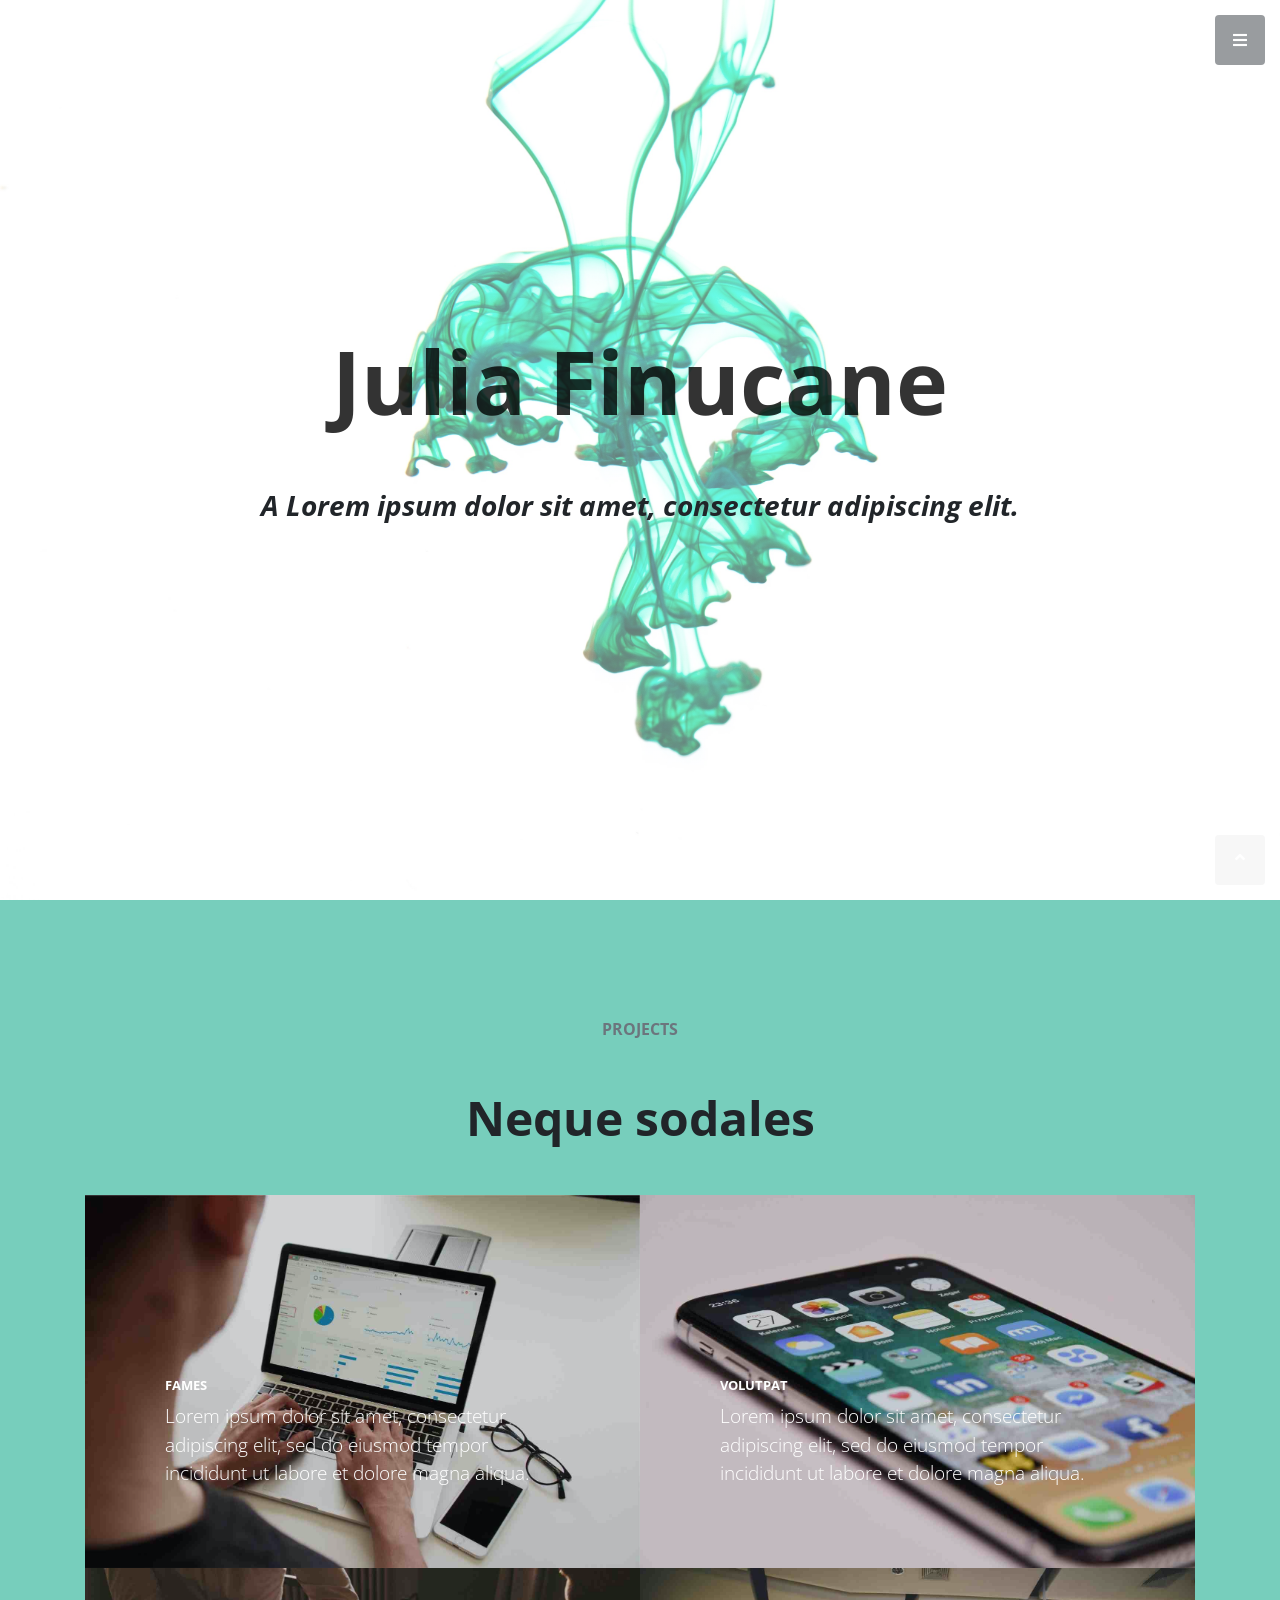
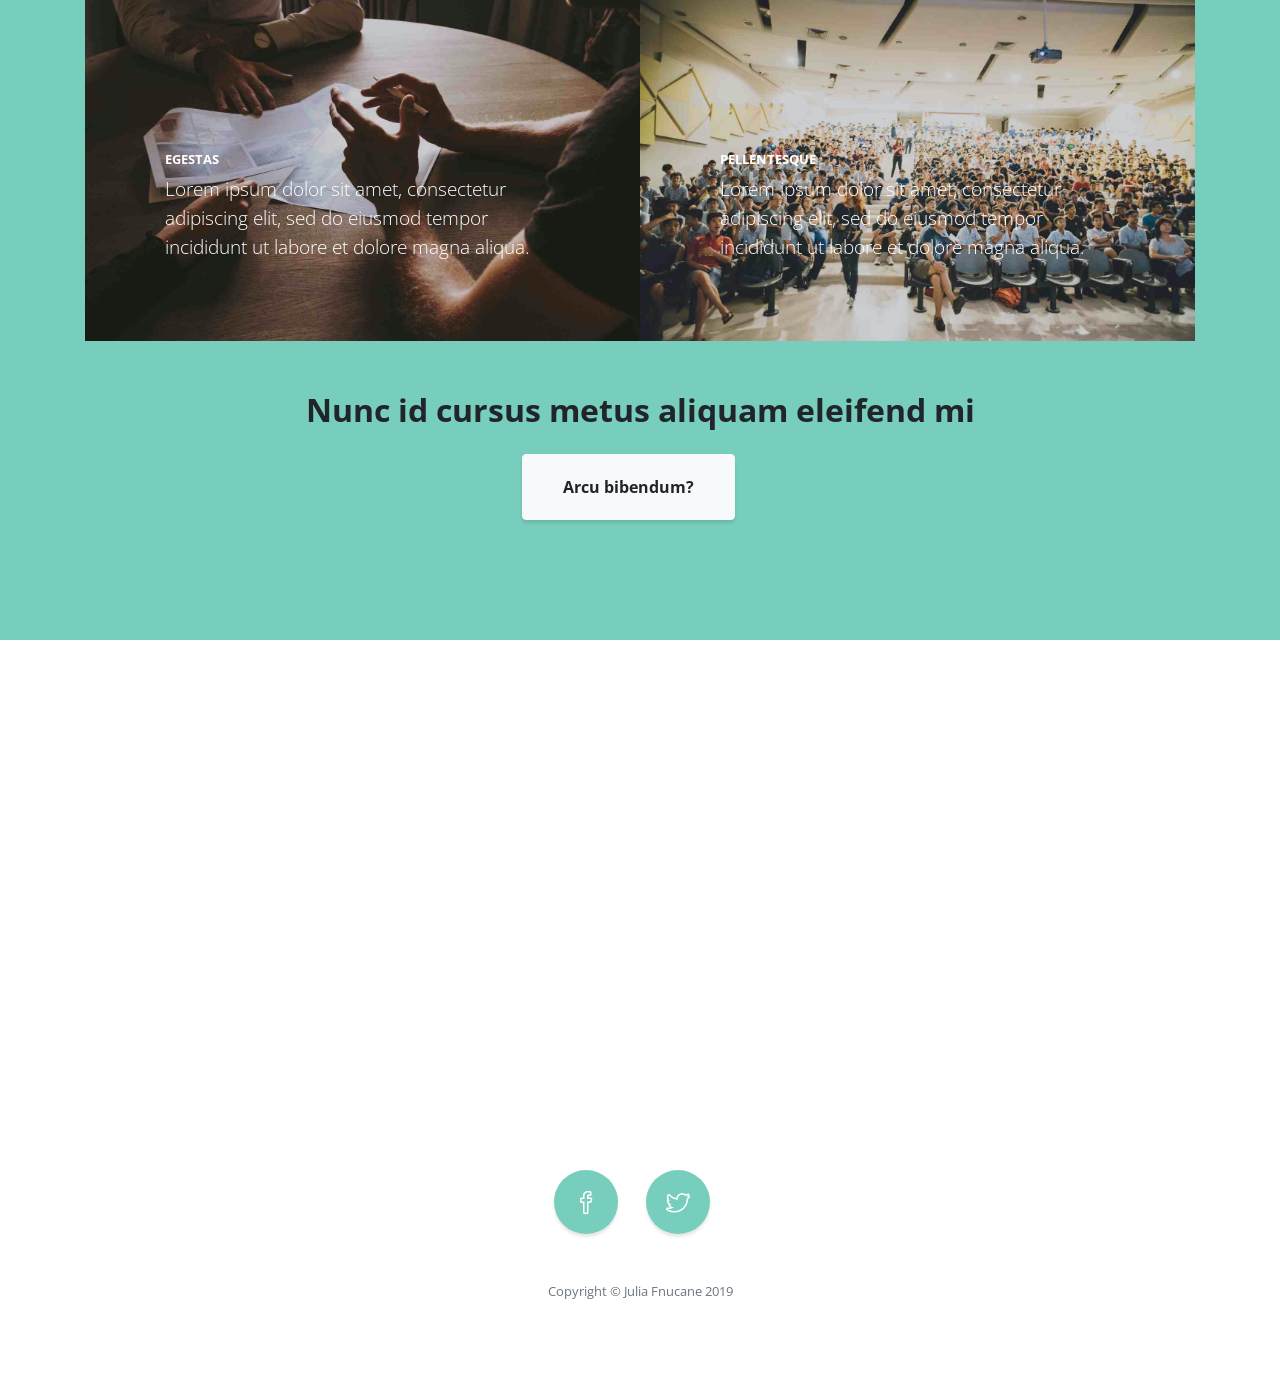
<file: index.html>
<!DOCTYPE html>
<html lang="en">

<head>

  <meta charset="utf-8">
  <meta name="viewport" content="width=device-width, initial-scale=1, shrink-to-fit=no">
  <meta name="description" content="">
  <meta name="author" content="">

  <title>Julia Finucane Portfolio</title>

  <!-- Bootstrap Core CSS -->
  <link href="vendor/bootstrap/css/bootstrap.min.css" rel="stylesheet">

  <!-- Custom Fonts -->
  <link href="vendor/fontawesome-free/css/all.min.css" rel="stylesheet" type="text/css">
  <link href="https://fonts.googleapis.com/css?family=Source+Sans+Pro:300,400,700,300italic,400italic,700italic" rel="stylesheet" type="text/css">
  <link href="vendor/simple-line-icons/css/simple-line-icons.css" rel="stylesheet">

  <!-- Custom CSS -->
  <link href="css/stylish-portfolio.min.css" rel="stylesheet">

  <style>
@import url('https://fonts.googleapis.com/css?family=Open+Sans+Condensed:300&display=swap');
</style>

</head>

<body id="page-top">

  <!-- Navigation -->
  <a class="menu-toggle rounded" href="#">
    <i class="fas fa-bars"></i>
  </a>
  <nav id="sidebar-wrapper">
    <ul class="sidebar-nav">
      <li class="sidebar-brand">
        <a class="js-scroll-trigger" href="#page-top">Home</a>
      </li>
      <li class="sidebar-nav-item">
        <a class="js-scroll-trigger" href="#page-top">Home</a>
      </li>
      <li class="sidebar-nav-item">
        <a class="js-scroll-trigger" href="#projects">Projects</a>
      </li>
      <li class="sidebar-nav-item">
        <a class="js-scroll-trigger" href="#contact">Contact</a>
      </li>
    </ul>
  </nav>

  <!-- Header -->
  <header class="masthead d-flex">
    <div class="container text-center my-auto">
      <h1 class="mb-1">Julia Finucane</h1>
      <h3 class="mb-5">
        <em>A Lorem ipsum dolor sit amet,
          consectetur adipiscing elit.</em>
      </h3>
    <div class="overlay"></div>
  </header>


  <!-- Projects -->
  <section class="content-section" id="projects">
    <div class="container">
      <div class="content-section-heading text-center">
        <h3 class="text-secondary mb-0">Projects</h3>
        <h2 class="mb-5">Neque sodales</h2>
      </div>
      <div class="row no-gutters">
        <div class="col-lg-6">
          <a class="portfolio-item" href="#">
            <span class="caption">
              <span class="caption-content">
                <h2>Fames</h2>
                <p class="mb-0">Lorem ipsum dolor sit amet, consectetur adipiscing elit, sed do eiusmod tempor incididunt ut labore et dolore magna aliqua.</p>
              </span>
            </span>
            <img class="img-fluid" src="img/portfolio-1.jpg" alt="">
          </a>
        </div>
        <div class="col-lg-6">
          <a class="portfolio-item" href="#">
            <span class="caption">
              <span class="caption-content">
                <h2>Volutpat</h2>
                <p class="mb-0">Lorem ipsum dolor sit amet, consectetur adipiscing elit, sed do eiusmod tempor incididunt ut labore et dolore magna aliqua.</p>
              </span>
            </span>
            <img class="img-fluid" src="img/portfolio-2.jpg" alt="">
          </a>
        </div>
        <div class="col-lg-6">
          <a class="portfolio-item" href="#">
            <span class="caption">
              <span class="caption-content">
                <h2>Egestas</h2>
                <p class="mb-0">Lorem ipsum dolor sit amet, consectetur adipiscing elit, sed do eiusmod tempor incididunt ut labore et dolore magna aliqua.</p>
              </span>
            </span>
            <img class="img-fluid" src="img/portfolio-3.jpg" alt="">
          </a>
        </div>
        <div class="col-lg-6">
          <a class="portfolio-item" href="#">
            <span class="caption">
              <span class="caption-content">
                <h2>Pellentesque</h2>
                <p class="mb-0">Lorem ipsum dolor sit amet, consectetur adipiscing elit, sed do eiusmod tempor incididunt ut labore et dolore magna aliqua.</p>
              </span>
            </span>
            <img class="img-fluid" src="img/portfolio-4.jpg" alt="">
          </a>
        </div>
      </div>
    </div>
    <div class="container text-center">
      <h2 class="mb-4">Nunc id cursus metus aliquam eleifend mi</h2>
      <a href="https://giphy.com/gifs/3ornjSZp9jUtEFlsL6/fullscreen"
      target="_blank"
      class="btn btn-xl btn-light mr-4">Arcu bibendum?</a>
    </div>
  </section>

  <!-- Map -->
  <section id="contact" class="map">
    <iframe width="100%" height="100%" frameborder="0" scrolling="no" marginheight="0" marginwidth="0" src="https://www.google.com/maps/embed?pb=!1m14!1m8!1m3!1d8136.848868823616!2d18.0581441!3d59.3461053!3m2!1i1024!2i768!4f13.1!3m3!1m2!1s0x0%3A0xe531e25988e5948e!2sMedieinstitutet!5e0!3m2!1sen!2sse!4v1567956044435!5m2!1sen!2sse"></iframe>
    <br />
    <small>
      <a href="https://maps.google.com/maps?f=q&amp;source=embed&amp;hl=en&amp;geocode=&amp;q=Twitter,+Inc.,+Market+Street,+San+Francisco,+CA&amp;aq=0&amp;oq=twitter&amp;sll=28.659344,-81.187888&amp;sspn=0.128789,0.264187&amp;ie=UTF8&amp;hq=Twitter,+Inc.,+Market+Street,+San+Francisco,+CA&amp;t=m&amp;z=15&amp;iwloc=A"></a>
    </small>
  </section>

  <!-- Footer -->
  <footer class="footer text-center">
    <div class="container">
      <ul class="list-inline mb-5">
        <li class="list-inline-item">
          <a class="social-link rounded-circle text-white mr-3" href="https://www.facebook.com/medieinstitutet"
          target="_blank">
            <i class="icon-social-facebook"></i>
          </a>
        </li>
        <li class="list-inline-item">
          <a class="social-link rounded-circle text-white mr-3" href="https://twitter.com/medieinstitutet?lang=en"
          target="_blank">
            <i class="icon-social-twitter"></i>
          </a>
      </ul>
      <p class="text-muted small mb-0">Copyright &copy; Julia Fnucane 2019</p>
    </div>
  </footer>

  <!-- Scroll to Top Button-->
  <a class="scroll-to-top rounded js-scroll-trigger" href="#page-top">
    <i class="fas fa-angle-up"></i>
  </a>

  <!-- Bootstrap core JavaScript -->
  <script src="vendor/jquery/jquery.min.js"></script>
  <script src="vendor/bootstrap/js/bootstrap.bundle.min.js"></script>

  <!-- Plugin JavaScript -->
  <script src="vendor/jquery-easing/jquery.easing.min.js"></script>

  <!-- Custom scripts for this template -->
  <script src="js/stylish-portfolio.min.js"></script>

</body>

</html>
</file>
<file: vendor/simple-line-icons/css/simple-line-icons.css>
@font-face {
  font-family: 'simple-line-icons';
  src: url('../fonts/Simple-Line-Icons.eot?v=2.4.0');
  src: url('../fonts/Simple-Line-Icons.eot?v=2.4.0#iefix') format('embedded-opentype'), url('../fonts/Simple-Line-Icons.woff2?v=2.4.0') format('woff2'), url('../fonts/Simple-Line-Icons.ttf?v=2.4.0') format('truetype'), url('../fonts/Simple-Line-Icons.woff?v=2.4.0') format('woff'), url('../fonts/Simple-Line-Icons.svg?v=2.4.0#simple-line-icons') format('svg');
  font-weight: normal;
  font-style: normal;
}
/*
 Use the following CSS code if you want to have a class per icon.
 Instead of a list of all class selectors, you can use the generic [class*="icon-"] selector, but it's slower:
*/
.icon-user,
.icon-people,
.icon-user-female,
.icon-user-follow,
.icon-user-following,
.icon-user-unfollow,
.icon-login,
.icon-logout,
.icon-emotsmile,
.icon-phone,
.icon-call-end,
.icon-call-in,
.icon-call-out,
.icon-map,
.icon-location-pin,
.icon-direction,
.icon-directions,
.icon-compass,
.icon-layers,
.icon-menu,
.icon-list,
.icon-options-vertical,
.icon-options,
.icon-arrow-down,
.icon-arrow-left,
.icon-arrow-right,
.icon-arrow-up,
.icon-arrow-up-circle,
.icon-arrow-left-circle,
.icon-arrow-right-circle,
.icon-arrow-down-circle,
.icon-check,
.icon-clock,
.icon-plus,
.icon-minus,
.icon-close,
.icon-event,
.icon-exclamation,
.icon-organization,
.icon-trophy,
.icon-screen-smartphone,
.icon-screen-desktop,
.icon-plane,
.icon-notebook,
.icon-mustache,
.icon-mouse,
.icon-magnet,
.icon-energy,
.icon-disc,
.icon-cursor,
.icon-cursor-move,
.icon-crop,
.icon-chemistry,
.icon-speedometer,
.icon-shield,
.icon-screen-tablet,
.icon-magic-wand,
.icon-hourglass,
.icon-graduation,
.icon-ghost,
.icon-game-controller,
.icon-fire,
.icon-eyeglass,
.icon-envelope-open,
.icon-envelope-letter,
.icon-bell,
.icon-badge,
.icon-anchor,
.icon-wallet,
.icon-vector,
.icon-speech,
.icon-puzzle,
.icon-printer,
.icon-present,
.icon-playlist,
.icon-pin,
.icon-picture,
.icon-handbag,
.icon-globe-alt,
.icon-globe,
.icon-folder-alt,
.icon-folder,
.icon-film,
.icon-feed,
.icon-drop,
.icon-drawer,
.icon-docs,
.icon-doc,
.icon-diamond,
.icon-cup,
.icon-calculator,
.icon-bubbles,
.icon-briefcase,
.icon-book-open,
.icon-basket-loaded,
.icon-basket,
.icon-bag,
.icon-action-undo,
.icon-action-redo,
.icon-wrench,
.icon-umbrella,
.icon-trash,
.icon-tag,
.icon-support,
.icon-frame,
.icon-size-fullscreen,
.icon-size-actual,
.icon-shuffle,
.icon-share-alt,
.icon-share,
.icon-rocket,
.icon-question,
.icon-pie-chart,
.icon-pencil,
.icon-note,
.icon-loop,
.icon-home,
.icon-grid,
.icon-graph,
.icon-microphone,
.icon-music-tone-alt,
.icon-music-tone,
.icon-earphones-alt,
.icon-earphones,
.icon-equalizer,
.icon-like,
.icon-dislike,
.icon-control-start,
.icon-control-rewind,
.icon-control-play,
.icon-control-pause,
.icon-control-forward,
.icon-control-end,
.icon-volume-1,
.icon-volume-2,
.icon-volume-off,
.icon-calendar,
.icon-bulb,
.icon-chart,
.icon-ban,
.icon-bubble,
.icon-camrecorder,
.icon-camera,
.icon-cloud-download,
.icon-cloud-upload,
.icon-envelope,
.icon-eye,
.icon-flag,
.icon-heart,
.icon-info,
.icon-key,
.icon-link,
.icon-lock,
.icon-lock-open,
.icon-magnifier,
.icon-magnifier-add,
.icon-magnifier-remove,
.icon-paper-clip,
.icon-paper-plane,
.icon-power,
.icon-refresh,
.icon-reload,
.icon-settings,
.icon-star,
.icon-symbol-female,
.icon-symbol-male,
.icon-target,
.icon-credit-card,
.icon-paypal,
.icon-social-tumblr,
.icon-social-twitter,
.icon-social-facebook,
.icon-social-instagram,
.icon-social-linkedin,
.icon-social-pinterest,
.icon-social-github,
.icon-social-google,
.icon-social-reddit,
.icon-social-skype,
.icon-social-dribbble,
.icon-social-behance,
.icon-social-foursqare,
.icon-social-soundcloud,
.icon-social-spotify,
.icon-social-stumbleupon,
.icon-social-youtube,
.icon-social-dropbox,
.icon-social-vkontakte,
.icon-social-steam {
  font-family: 'simple-line-icons';
  speak: none;
  font-style: normal;
  font-weight: normal;
  font-variant: normal;
  text-transform: none;
  line-height: 1;
  /* Better Font Rendering =========== */
  -webkit-font-smoothing: antialiased;
  -moz-osx-font-smoothing: grayscale;
}
.icon-user:before {
  content: "\e005";
}
.icon-people:before {
  content: "\e001";
}
.icon-user-female:before {
  content: "\e000";
}
.icon-user-follow:before {
  content: "\e002";
}
.icon-user-following:before {
  content: "\e003";
}
.icon-user-unfollow:before {
  content: "\e004";
}
.icon-login:before {
  content: "\e066";
}
.icon-logout:before {
  content: "\e065";
}
.icon-emotsmile:before {
  content: "\e021";
}
.icon-phone:before {
  content: "\e600";
}
.icon-call-end:before {
  content: "\e048";
}
.icon-call-in:before {
  content: "\e047";
}
.icon-call-out:before {
  content: "\e046";
}
.icon-map:before {
  content: "\e033";
}
.icon-location-pin:before {
  content: "\e096";
}
.icon-direction:before {
  content: "\e042";
}
.icon-directions:before {
  content: "\e041";
}
.icon-compass:before {
  content: "\e045";
}
.icon-layers:before {
  content: "\e034";
}
.icon-menu:before {
  content: "\e601";
}
.icon-list:before {
  content: "\e067";
}
.icon-options-vertical:before {
  content: "\e602";
}
.icon-options:before {
  content: "\e603";
}
.icon-arrow-down:before {
  content: "\e604";
}
.icon-arrow-left:before {
  content: "\e605";
}
.icon-arrow-right:before {
  content: "\e606";
}
.icon-arrow-up:before {
  content: "\e607";
}
.icon-arrow-up-circle:before {
  content: "\e078";
}
.icon-arrow-left-circle:before {
  content: "\e07a";
}
.icon-arrow-right-circle:before {
  content: "\e079";
}
.icon-arrow-down-circle:before {
  content: "\e07b";
}
.icon-check:before {
  content: "\e080";
}
.icon-clock:before {
  content: "\e081";
}
.icon-plus:before {
  content: "\e095";
}
.icon-minus:before {
  content: "\e615";
}
.icon-close:before {
  content: "\e082";
}
.icon-event:before {
  content: "\e619";
}
.icon-exclamation:before {
  content: "\e617";
}
.icon-organization:before {
  content: "\e616";
}
.icon-trophy:before {
  content: "\e006";
}
.icon-screen-smartphone:before {
  content: "\e010";
}
.icon-screen-desktop:before {
  content: "\e011";
}
.icon-plane:before {
  content: "\e012";
}
.icon-notebook:before {
  content: "\e013";
}
.icon-mustache:before {
  content: "\e014";
}
.icon-mouse:before {
  content: "\e015";
}
.icon-magnet:before {
  content: "\e016";
}
.icon-energy:before {
  content: "\e020";
}
.icon-disc:before {
  content: "\e022";
}
.icon-cursor:before {
  content: "\e06e";
}
.icon-cursor-move:before {
  content: "\e023";
}
.icon-crop:before {
  content: "\e024";
}
.icon-chemistry:before {
  content: "\e026";
}
.icon-speedometer:before {
  content: "\e007";
}
.icon-shield:before {
  content: "\e00e";
}
.icon-screen-tablet:before {
  content: "\e00f";
}
.icon-magic-wand:before {
  content: "\e017";
}
.icon-hourglass:before {
  content: "\e018";
}
.icon-graduation:before {
  content: "\e019";
}
.icon-ghost:before {
  content: "\e01a";
}
.icon-game-controller:before {
  content: "\e01b";
}
.icon-fire:before {
  content: "\e01c";
}
.icon-eyeglass:before {
  content: "\e01d";
}
.icon-envelope-open:before {
  content: "\e01e";
}
.icon-envelope-letter:before {
  content: "\e01f";
}
.icon-bell:before {
  content: "\e027";
}
.icon-badge:before {
  content: "\e028";
}
.icon-anchor:before {
  content: "\e029";
}
.icon-wallet:before {
  content: "\e02a";
}
.icon-vector:before {
  content: "\e02b";
}
.icon-speech:before {
  content: "\e02c";
}
.icon-puzzle:before {
  content: "\e02d";
}
.icon-printer:before {
  content: "\e02e";
}
.icon-present:before {
  content: "\e02f";
}
.icon-playlist:before {
  content: "\e030";
}
.icon-pin:before {
  content: "\e031";
}
.icon-picture:before {
  content: "\e032";
}
.icon-handbag:before {
  content: "\e035";
}
.icon-globe-alt:before {
  content: "\e036";
}
.icon-globe:before {
  content: "\e037";
}
.icon-folder-alt:before {
  content: "\e039";
}
.icon-folder:before {
  content: "\e089";
}
.icon-film:before {
  content: "\e03a";
}
.icon-feed:before {
  content: "\e03b";
}
.icon-drop:before {
  content: "\e03e";
}
.icon-drawer:before {
  content: "\e03f";
}
.icon-docs:before {
  content: "\e040";
}
.icon-doc:before {
  content: "\e085";
}
.icon-diamond:before {
  content: "\e043";
}
.icon-cup:before {
  content: "\e044";
}
.icon-calculator:before {
  content: "\e049";
}
.icon-bubbles:before {
  content: "\e04a";
}
.icon-briefcase:before {
  content: "\e04b";
}
.icon-book-open:before {
  content: "\e04c";
}
.icon-basket-loaded:before {
  content: "\e04d";
}
.icon-basket:before {
  content: "\e04e";
}
.icon-bag:before {
  content: "\e04f";
}
.icon-action-undo:before {
  content: "\e050";
}
.icon-action-redo:before {
  content: "\e051";
}
.icon-wrench:before {
  content: "\e052";
}
.icon-umbrella:before {
  content: "\e053";
}
.icon-trash:before {
  content: "\e054";
}
.icon-tag:before {
  content: "\e055";
}
.icon-support:before {
  content: "\e056";
}
.icon-frame:before {
  content: "\e038";
}
.icon-size-fullscreen:before {
  content: "\e057";
}
.icon-size-actual:before {
  content: "\e058";
}
.icon-shuffle:before {
  content: "\e059";
}
.icon-share-alt:before {
  content: "\e05a";
}
.icon-share:before {
  content: "\e05b";
}
.icon-rocket:before {
  content: "\e05c";
}
.icon-question:before {
  content: "\e05d";
}
.icon-pie-chart:before {
  content: "\e05e";
}
.icon-pencil:before {
  content: "\e05f";
}
.icon-note:before {
  content: "\e060";
}
.icon-loop:before {
  content: "\e064";
}
.icon-home:before {
  content: "\e069";
}
.icon-grid:before {
  content: "\e06a";
}
.icon-graph:before {
  content: "\e06b";
}
.icon-microphone:before {
  content: "\e063";
}
.icon-music-tone-alt:before {
  content: "\e061";
}
.icon-music-tone:before {
  content: "\e062";
}
.icon-earphones-alt:before {
  content: "\e03c";
}
.icon-earphones:before {
  content: "\e03d";
}
.icon-equalizer:before {
  content: "\e06c";
}
.icon-like:before {
  content: "\e068";
}
.icon-dislike:before {
  content: "\e06d";
}
.icon-control-start:before {
  content: "\e06f";
}
.icon-control-rewind:before {
  content: "\e070";
}
.icon-control-play:before {
  content: "\e071";
}
.icon-control-pause:before {
  content: "\e072";
}
.icon-control-forward:before {
  content: "\e073";
}
.icon-control-end:before {
  content: "\e074";
}
.icon-volume-1:before {
  content: "\e09f";
}
.icon-volume-2:before {
  content: "\e0a0";
}
.icon-volume-off:before {
  content: "\e0a1";
}
.icon-calendar:before {
  content: "\e075";
}
.icon-bulb:before {
  content: "\e076";
}
.icon-chart:before {
  content: "\e077";
}
.icon-ban:before {
  content: "\e07c";
}
.icon-bubble:before {
  content: "\e07d";
}
.icon-camrecorder:before {
  content: "\e07e";
}
.icon-camera:before {
  content: "\e07f";
}
.icon-cloud-download:before {
  content: "\e083";
}
.icon-cloud-upload:before {
  content: "\e084";
}
.icon-envelope:before {
  content: "\e086";
}
.icon-eye:before {
  content: "\e087";
}
.icon-flag:before {
  content: "\e088";
}
.icon-heart:before {
  content: "\e08a";
}
.icon-info:before {
  content: "\e08b";
}
.icon-key:before {
  content: "\e08c";
}
.icon-link:before {
  content: "\e08d";
}
.icon-lock:before {
  content: "\e08e";
}
.icon-lock-open:before {
  content: "\e08f";
}
.icon-magnifier:before {
  content: "\e090";
}
.icon-magnifier-add:before {
  content: "\e091";
}
.icon-magnifier-remove:before {
  content: "\e092";
}
.icon-paper-clip:before {
  content: "\e093";
}
.icon-paper-plane:before {
  content: "\e094";
}
.icon-power:before {
  content: "\e097";
}
.icon-refresh:before {
  content: "\e098";
}
.icon-reload:before {
  content: "\e099";
}
.icon-settings:before {
  content: "\e09a";
}
.icon-star:before {
  content: "\e09b";
}
.icon-symbol-female:before {
  content: "\e09c";
}
.icon-symbol-male:before {
  content: "\e09d";
}
.icon-target:before {
  content: "\e09e";
}
.icon-credit-card:before {
  content: "\e025";
}
.icon-paypal:before {
  content: "\e608";
}
.icon-social-tumblr:before {
  content: "\e00a";
}
.icon-social-twitter:before {
  content: "\e009";
}
.icon-social-facebook:before {
  content: "\e00b";
}
.icon-social-instagram:before {
  content: "\e609";
}
.icon-social-linkedin:before {
  content: "\e60a";
}
.icon-social-pinterest:before {
  content: "\e60b";
}
.icon-social-github:before {
  content: "\e60c";
}
.icon-social-google:before {
  content: "\e60d";
}
.icon-social-reddit:before {
  content: "\e60e";
}
.icon-social-skype:before {
  content: "\e60f";
}
.icon-social-dribbble:before {
  content: "\e00d";
}
.icon-social-behance:before {
  content: "\e610";
}
.icon-social-foursqare:before {
  content: "\e611";
}
.icon-social-soundcloud:before {
  content: "\e612";
}
.icon-social-spotify:before {
  content: "\e613";
}
.icon-social-stumbleupon:before {
  content: "\e614";
}
.icon-social-youtube:before {
  content: "\e008";
}
.icon-social-dropbox:before {
  content: "\e00c";
}
.icon-social-vkontakte:before {
  content: "\e618";
}
.icon-social-steam:before {
  content: "\e620";
}
</file>
<file: css/stylish-portfolio.min.css>
/*!* Start Bootstrap - Stylish Portfolio v5.0.6 (https://startbootstrap.com/template-overviews/stylish-portfolio)* Copyright 2013-2019 Start Bootstrap* Licensed under MIT (https://github.com/BlackrockDigital/startbootstrap-stylish-portfolio/blob/master/LICENSE)*/
body,html{
	width:100%;
	height:100%
}
body{
	font-family: 'Open Sans Condensed', sans-serif;
}

.btn-xl{
	padding:1.25rem 2.5rem
}
.content-section{
	padding-top:7.5rem;
	padding-bottom:7.5rem
}
.content-section-heading h2{
	font-size:3rem
}
.content-section-heading h3{
	font-size:1rem;
	text-transform:uppercase
}
h1,h2,h3,h4,h5,h6{
	font-weight:700
}

h1.mb-1{
	color:rgba(0, 0, 0, 0.8);
}

.text-faded{
	color:rgba(255,255,255,.7)
}
.map{
	height:30rem
}
@media (max-width:992px){
	.map{
		height:75%
}

}
.map iframe{
	pointer-events:none
}
.scroll-to-top{
	position:fixed;
	right:15px;
	bottom:15px;
	display:none;
	width:50px;
	height:50px;
	text-align:center;
	color:#fff;
	background:rgba(52,58,64,.5);
	line-height:45px
}
.scroll-to-top:focus,.scroll-to-top:hover{
	color:#fff
}
.scroll-to-top:hover{
	background:#343a40
}
.scroll-to-top i{
	font-weight:800
}
.masthead{
	min-height:30rem;
	position:relative;
	display:table;
	width:100%;
	height:auto;
	padding-top:8rem;
	padding-bottom:8rem;
	background:-webkit-gradient(linear,left top,right top,from(rgba(255,255,255,.1)),to(rgba(255,255,255,.1))),url(../img/bg-masthead.jpg);
	background:linear-gradient(90deg,rgba(255,255,255,.4) 0,rgba(255,255,255,.4) 100%),url(../img/bg-masthead.jpg);
	background-position:center center;
	background-repeat:no-repeat;
	background-size:cover
}
.masthead h1{
	font-size:4rem;
	margin:0;
	padding:0;
}

@media (min-width:992px){
	.masthead{
		height:100vh
}
	.masthead h1{
		font-size:5.5rem
}
}
	#sidebar-wrapper{
	position:fixed;
	z-index:2;
	right:0;
	width:250px;
	height:100%;
	-webkit-transition:all .4s ease 0s;
	transition:all .4s ease 0s;
	-webkit-transform:translateX(250px);
	transform:translateX(250px);
	background:rgb(119, 206, 188);
	border-left:1px solid rgba(255,255,255,.1)
}
.sidebar-nav{
	position:absolute;
	top:0;
	width:250px;
	margin:0;
	padding:0;
	list-style:none
}
.sidebar-nav li.sidebar-nav-item a{
	display:block;
	text-decoration:none;
	color:#fff;
	padding:15px
}
.sidebar-nav li a:hover{
	text-decoration:none;
	color:#fff;
	background:rgba(255,255,255,.2)
}
.sidebar-nav li a:active,.sidebar-nav li a:focus{
	text-decoration:none
}
.sidebar-nav>.sidebar-brand{
	font-size:1.2rem;
	background:rgba(52,58,64,.1);
	height:80px;
	line-height:50px;
	padding-top:15px;
	padding-bottom:15px;
	padding-left:15px
}
.sidebar-nav>.sidebar-brand a{
	color:#fff
}
.sidebar-nav>.sidebar-brand a:hover{
	color:#fff;
	background:0 0
}
#sidebar-wrapper.active{
	right:250px;
	width:250px;
	-webkit-transition:all .4s ease 0s;
	transition:all .4s ease 0s
}
.menu-toggle{
	position:fixed;
	right:15px;
	top:15px;
	width:50px;
	height:50px;
	text-align:center;
	color:#fff;
	background:rgba(52,58,64,.5);
	line-height:50px;
	z-index:999
}
.menu-toggle:focus,.menu-toggle:hover{
	color:#fff
}
.menu-toggle:hover{
	background:#343a40
}
.service-icon{
	background-color:#fff;
	color:#1d809f;
	height:7rem;
	width:7rem;
	display:block;
	line-height:7.5rem;
	font-size:2.25rem;
	-webkit-box-shadow:0 3px 3px 0 rgba(0,0,0,.1);
	box-shadow:0 3px 3px 0 rgba(0,0,0,.1)
}
.callout{
	padding:15rem 0;
	background:-webkit-gradient(linear,left top,right top,from(rgba(255,255,255,.1)),to(rgba(255,255,255,.1))),url(../img/bg-callout.jpg);
	background:linear-gradient(90deg,rgba(255,255,255,.1) 0,rgba(255,255,255,.1) 100%),url(../img/bg-callout.jpg);
	background-position:center center;
	background-repeat:no-repeat;
	background-size:cover
}
.callout h2{
	font-size:3.5rem;
	font-weight:700;
	display:block;
	max-width:30rem
}
.portfolio-item{
	display:block;
	position:relative;
	overflow:hidden;
	max-width:530px;
	margin:auto auto 1rem
}
.portfolio-item .caption{
	display:-webkit-box;
	display:-ms-flexbox;
	display:flex;
	height:100%;
	width:100%;
	background-color:rgba(33,37,41,.2);
	position:absolute;
	top:0;
	bottom:0;
	z-index:1
}
.portfolio-item .caption .caption-content{
	color:#fff;
	margin:auto 2rem 2rem
}
.portfolio-item .caption .caption-content h2{
	font-size:.8rem;
	text-transform:uppercase;
}
.portfolio-item .caption .caption-content p{
	font-weight:300;
	font-size:1.2rem;
}
@media (min-width:992px){
	.portfolio-item{
		max-width:none;
		width: 100%;
		height: auto;
		margin:0
}
	.portfolio-item .caption{
		-webkit-transition:-webkit-clip-path .25s ease-out,background-color .7s;
		-webkit-clip-path:inset(0);
		clip-path:inset(0)
}
	.portfolio-item .caption .caption-content{
		-webkit-transition:opacity .25s;
		transition:opacity .25s;
		margin-left:5rem;
		margin-right:5rem;
		margin-bottom:5rem
}
	.portfolio-item img{
		-webkit-transition:-webkit-clip-path .25s ease-out;
		-webkit-clip-path:inset(-1px);
		clip-path:inset(-1px)
}
	.portfolio-item:hover img{
		-webkit-clip-path:inset(2rem);
		clip-path:inset(2rem)
}
	.portfolio-item:hover .caption{
		background-color:rgba(0,0,0,.9);
		-webkit-clip-path:inset(2rem);
		clip-path:inset(2rem)
}
}

.content-section, #idprojects {
    background-color:rgb(119, 206, 188);
}

.mb-4 {
	padding: 50px 0px 0px 0px;
}

.mb-5 {
	padding-top: 50px;
}

footer.footer{
	padding-bottom:5rem
}
footer.footer .social-link{
	display:block;
	height:4rem;
	width:4rem;
	line-height:4.3rem;
	font-size:1.5rem;
	background-color:rgb(119, 206, 188);
	-webkit-transition:background-color .15s ease-in-out;
	transition:background-color .15s ease-in-out;
	-webkit-box-shadow:0 3px 3px 0 rgba(0,0,0,.1);
	box-shadow:0 3px 3px 0 rgba(0,0,0,.1)
}
footer.footer .social-link:hover{
	background-color:rgba(32, 98, 75, 1);
	text-decoration:none
}
a{
	color:#1d809f;
}
a:active,a:focus,a:hover{
	color:#155d74
}
.btn-primary{
	background-color:#1d809f;
	border-color:#1d809f;
	color:#fff
}
.btn-primary:active,.btn-primary:focus,.btn-primary:hover{
	background-color:#155d74;
	border-color:#155d74;
}
.btn-secondary{
	background-color:#ecb807;
	border-color:#ecb807;
	color:#fff;
}
.btn-secondary:active,.btn-secondary:focus,.btn-secondary:hover{
	background-color:#ba9106;
	border-color:#ba9106;
}
.btn-dark{
	color:#fff;
}
.btn{
	-webkit-box-shadow:0 3px 3px 0 rgba(0,0,0,.1);
	box-shadow:0 3px 3px 0 rgba(0,0,0,.1);
	font-weight:700
}
.bg-primary{
	background-color:rgba(32, 98, 75, 1);
}
.text-primary{
	color:#1d809f
}
.text-secondary{
	color: black
}
</file>
